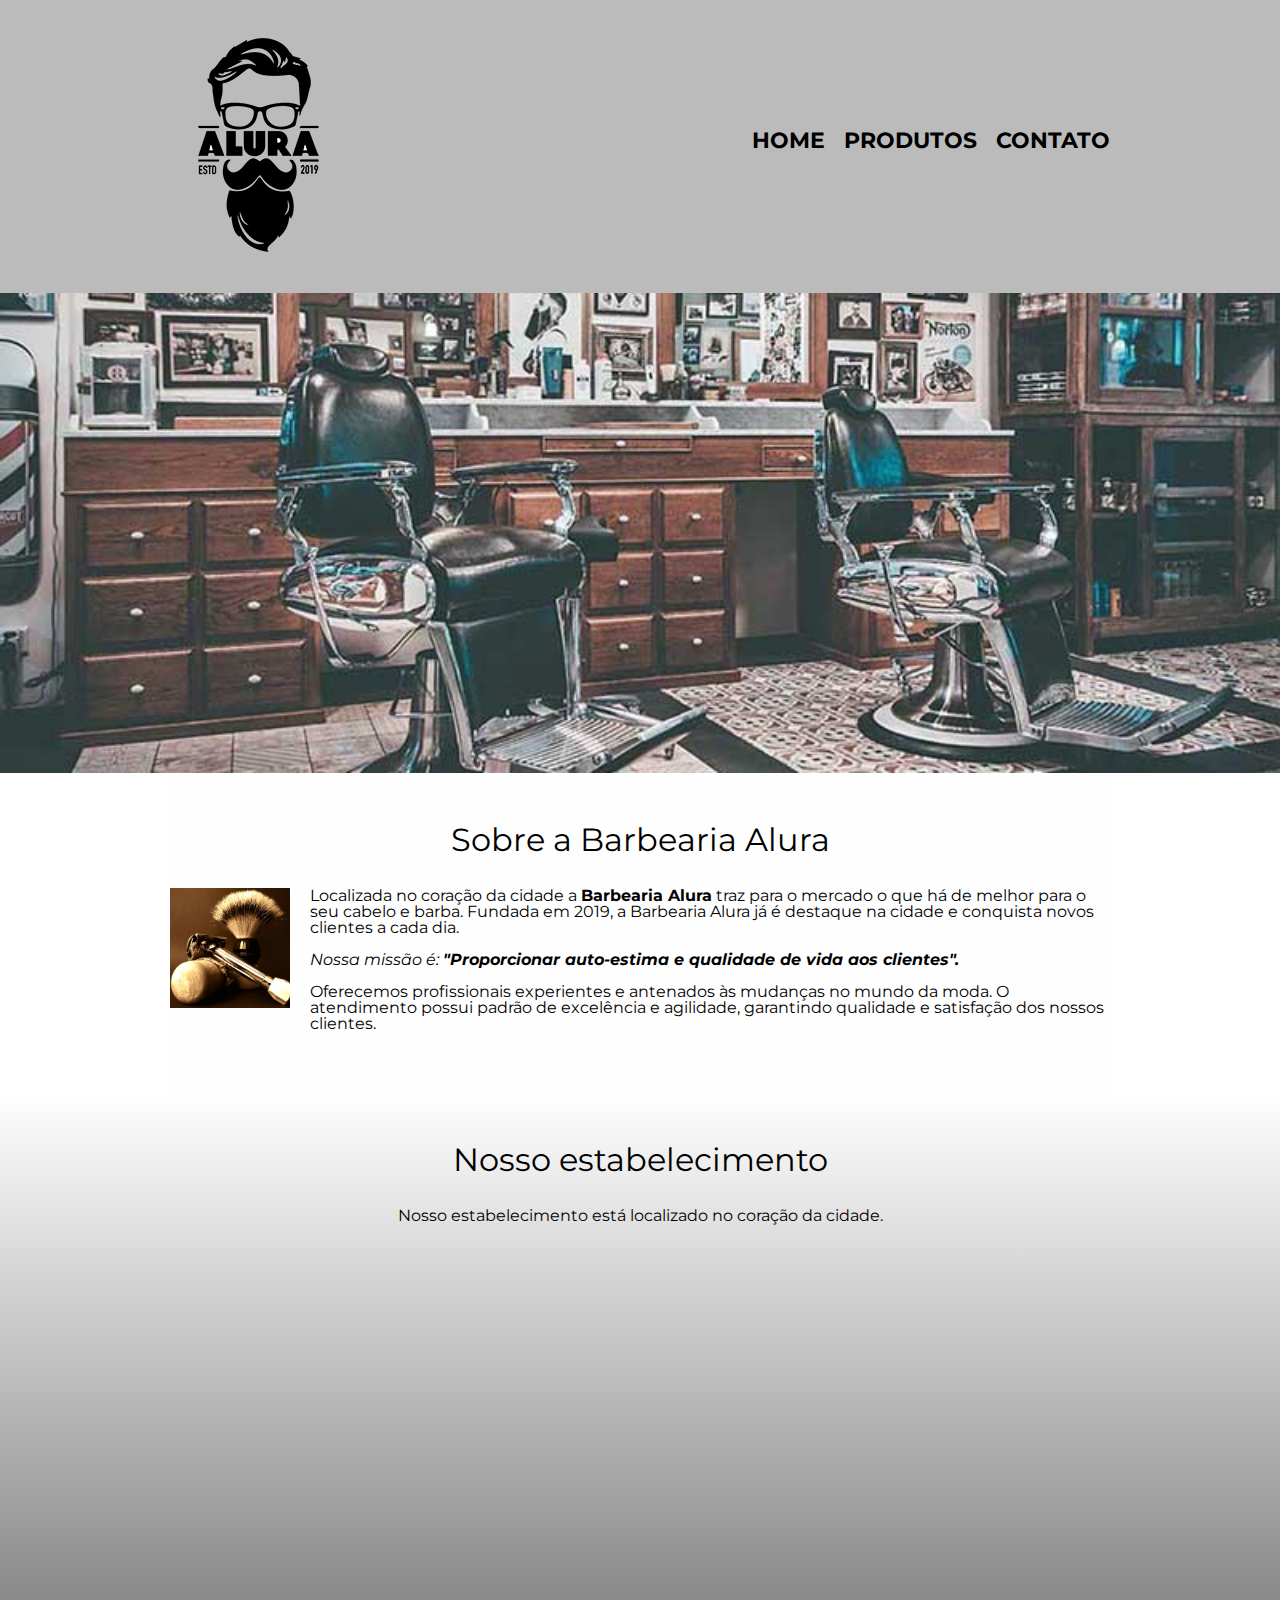
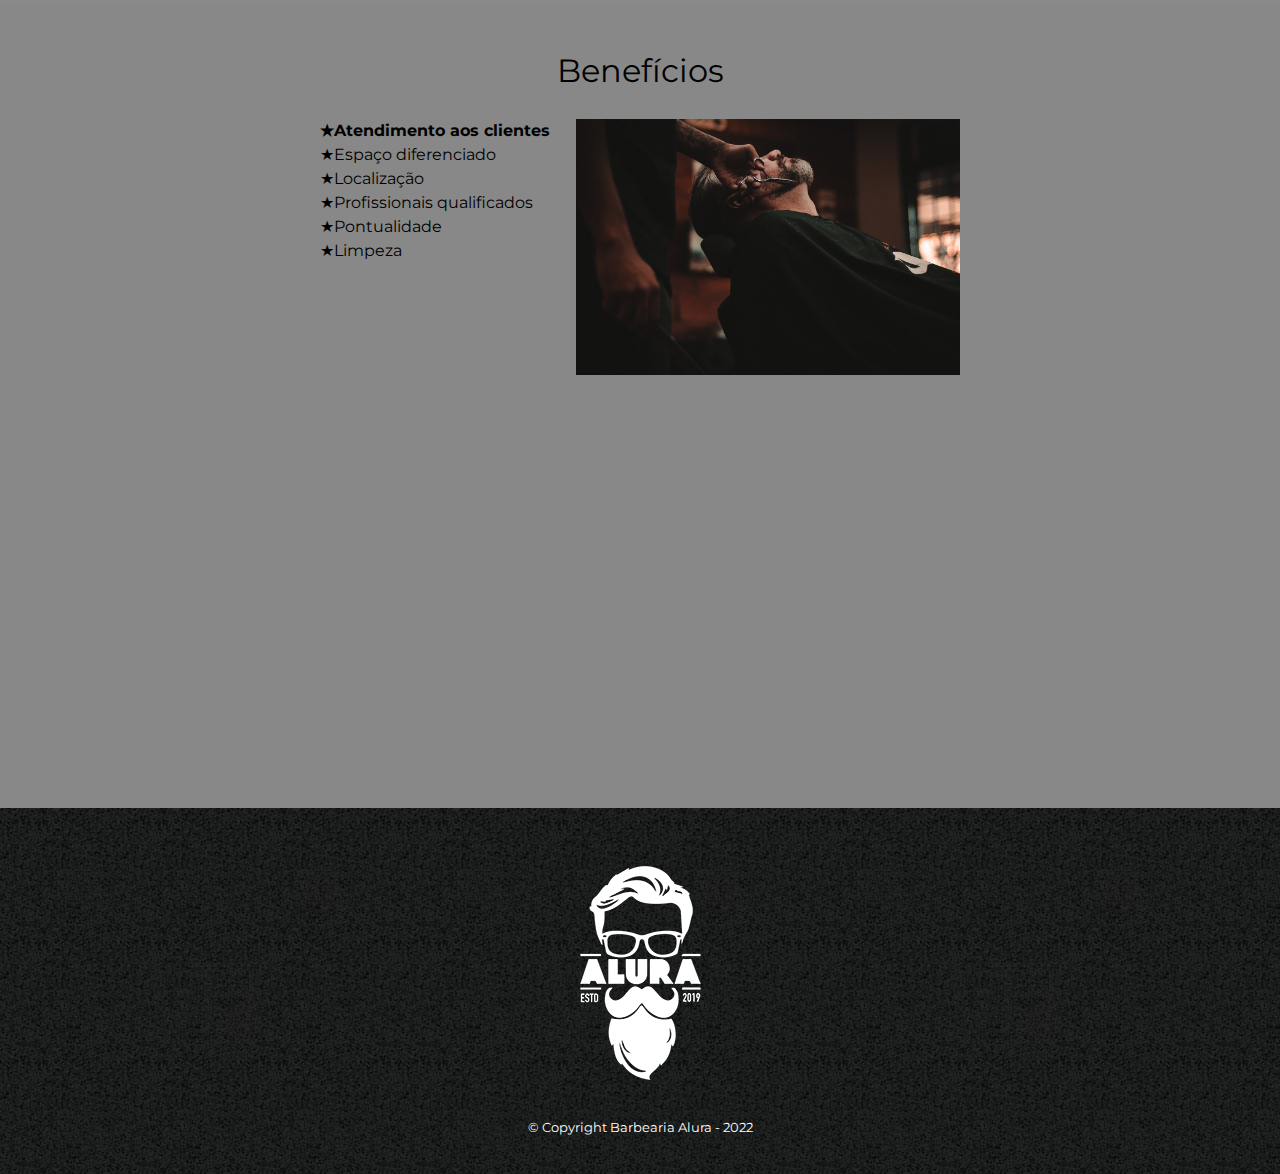
<file: index.html>
<!DOCTYPE html>
<html lang="pt-br">
	<head>
		<meta charset="UTF-8">
		<title>Barbearia Alura</title>
		<link rel="stylesheet" href="reset.css">
		<link rel="stylesheet" href="style.css">
		<link rel="preconnect" href="https://fonts.googleapis.com">
		<link rel="preconnect" href="https://fonts.gstatic.com" crossorigin>
		<link href="https://fonts.googleapis.com/css2?family=Montserrat&display=swap" rel="stylesheet">
	</head>
	<body>

		<header>
			<div class="caixa">
				<h1><img src="imagens/logo.png" alt="logo da barbearia alura"></h1>
				<nav>
					<ul>
						<li><a href="index.html">Home</a></li>
						<li><a href="produtos.html">Produtos</a></li>
						<li><a href="contato.html">Contato</a></li>
					</ul>
				</nav>
			</div>
		</header>

		<img class="banner" src="banner.jpg">

		<main>
			<section class="principal">
				<h2 class="titulo-principal">Sobre a Barbearia Alura</h2>

				<img class="utensilios" src="imagens/utensilios.jpg" alt="Utensilios de um barbeiro">

				<p>Localizada no coração da cidade a <strong>Barbearia Alura</strong> traz para o mercado o que há de melhor para o seu cabelo e barba. Fundada em 2019, a Barbearia Alura já é destaque na cidade e conquista novos clientes a cada dia.</p>

				<p id="missao"><em>Nossa missão é: <strong>"Proporcionar auto-estima e qualidade de vida aos clientes".</strong></em></p>

				<p>Oferecemos profissionais experientes e antenados às mudanças no mundo da moda. O atendimento possui padrão de excelência e agilidade, garantindo qualidade e satisfação dos nossos clientes.</p>
			</section>

			<section class="mapa">
				<h3 class="titulo-principal">Nosso estabelecimento</h3>
				<p>Nosso estabelecimento está localizado no coração da cidade.</p>
				<div class="mapa-conteudo">
					<iframe src="https://www.google.com/maps/embed?pb=!1m18!1m12!1m3!1d234012.68115562556!2d-46.89608573913574!3d-23.58825569962645!2m3!1f0!2f0!3f0!3m2!1i1024!2i768!4f13.1!3m3!1m2!1s0x94ce5a2b2ed7f3a1%3A0xab35da2f5ca62674!2sCaelum%20-%20Escola%20de%20Tecnologia!5e0!3m2!1spt-BR!2sbr!4v1656284837578!5m2!1spt-BR!2sbr" width="100%" height="300" style="border:0;" allowfullscreen="" loading="lazy" referrerpolicy="no-referrer-when-downgrade"></iframe>
				</div>
			</section>

			<section class="beneficios">
				<h3 class="titulo-principal">Benefícios</h3>

				<div class="conteudo-beneficios">
					<ul class="lista-beneficios">
						<li class="itens">Atendimento aos clientes</li>
						<li class="itens">Espaço diferenciado</li>
						<li class="itens">Localização</li>
						<li class="itens">Profissionais qualificados</li>
						<li class="itens">Pontualidade</li>
						<li class="itens">Limpeza</li>
					</ul><img src="beneficios.jpg" class="imagem-beneficios">
				</div>

				<div class="video">
					<iframe width="560" height="315" src="https://www.youtube.com/embed/Z_qz0mIkYzs" title="YouTube video player" frameborder="0" allow="accelerometer; autoplay; clipboard-write; encrypted-media; gyroscope; picture-in-picture" allowfullscreen></iframe>
				</div>
			</section>
		</main>

		<footer>
			<img src="imagens/logo-branco.png" alt="logo da barbearia alura">
			<p class="copyright">&copy; Copyright Barbearia Alura - 2022</p>
		</footer>
	</body>
</html>
</file>
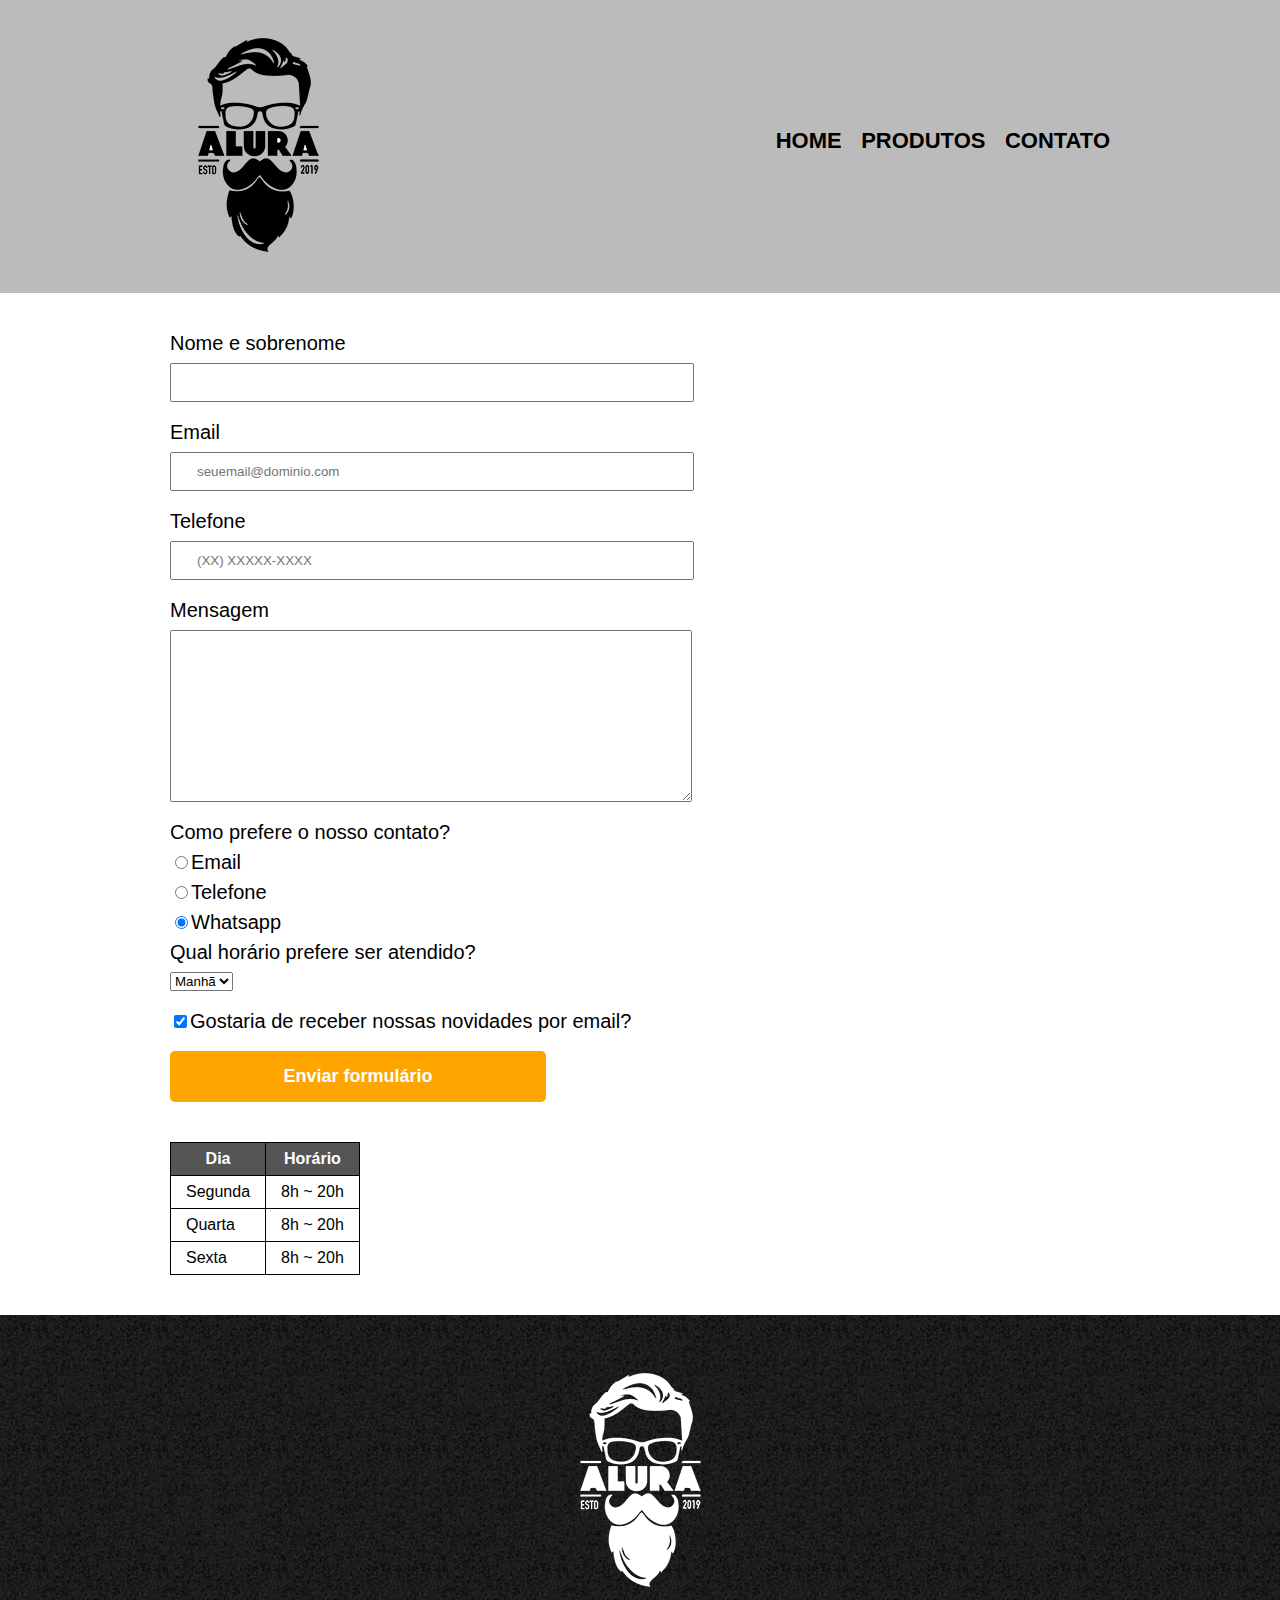
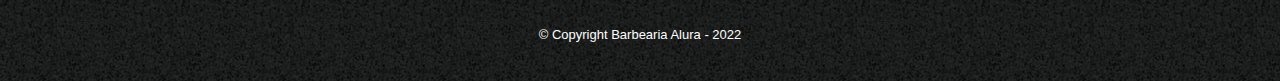
<file: contato.html>
<!DOCTYPE html>
<html lang="pt-br">
	<head>
		<meta charset="UTF-8">
		<title>Contato - Barbearia Alura</title>
		<link rel="stylesheet" href="reset.css">
		<link rel="stylesheet" href="style.css">
	</head>

	<body>	
		<header>
			<div class="caixa">
				<h1><img src="imagens/logo.png" alt="logo da barbearia alura"></h1>
				<nav>
					<ul>
						<li><a href="index.html">Home</a></li>
						<li><a href="produtos.html">Produtos</a></li>
						<li><a href="contato.html">Contato</a></li>
					</ul>
				</nav>
			</div>
		</header>

		<main>
			<div class="formulario">
				<form>
					<label for="nomesobrenome">Nome e sobrenome</label>
					<input type="text" id="nomesobrenome" class="input-padrao" required>

					<label for="email">Email</label>
					<input type="email" id="email" class="input-padrao" required placeholder="seuemail@dominio.com">

					<label for="tel">Telefone</label>
					<input type="tel" id="tel" class="input-padrao" required placeholder="(XX) XXXXX-XXXX">

					<label for="mensagem">Mensagem</label>
					<textarea cols="70" rows="10" id="mensagem" class="input-padrao" required></textarea>

					<fieldset>
						<legend>Como prefere o nosso contato?</legend>
						<label for="radio-email"><input type="radio" name="contato" id="radio-email" value="email">Email</label>

						<label for="radio-telefone"><input type="radio" name="contato" id="radio-telefone" value="telefone">Telefone</label>

						<label for="radio-whatsapp"><input type="radio" name="contato" id="radio-whatsapp" value="whatsapp" checked>Whatsapp</label>
					</fieldset>
					<fieldset>
						<legend>Qual horário prefere ser atendido?</legend>
						<select>
							<option>Manhã</option>
							<option>Tarde</option>
							<option>Noite</option>
						</select>
					</fieldset>

					<label class="checkbox"><input type="checkbox" checked>Gostaria de receber nossas novidades por email?</label>

					<input type="submit" value="Enviar formulário" class="enviar">
				</form>
				
				<table>
					<thead>
						<tr>
							<th>Dia</th>
							<th>Horário</th>
						</tr>
					</thead>
					<tbody>
						<tr>
							<td>Segunda</td>
							<td>8h ~ 20h</td>
						</tr>
						<tr>
							<td>Quarta</td>
							<td>8h ~ 20h</td>
						</tr>
					</tbody>
					<tfoot>
						<tr>
							<td>Sexta</td>
							<td>8h ~ 20h</td>
						</tr>
					</tfoot>
				</table>
			</div>
		</main>

		<footer>
			<img src="imagens/logo-branco.png" alt="logo da barbearia alura">
			<p class="copyright">&copy; Copyright Barbearia Alura - 2022</p>
		</footer>
	</body>
</html>
</file>
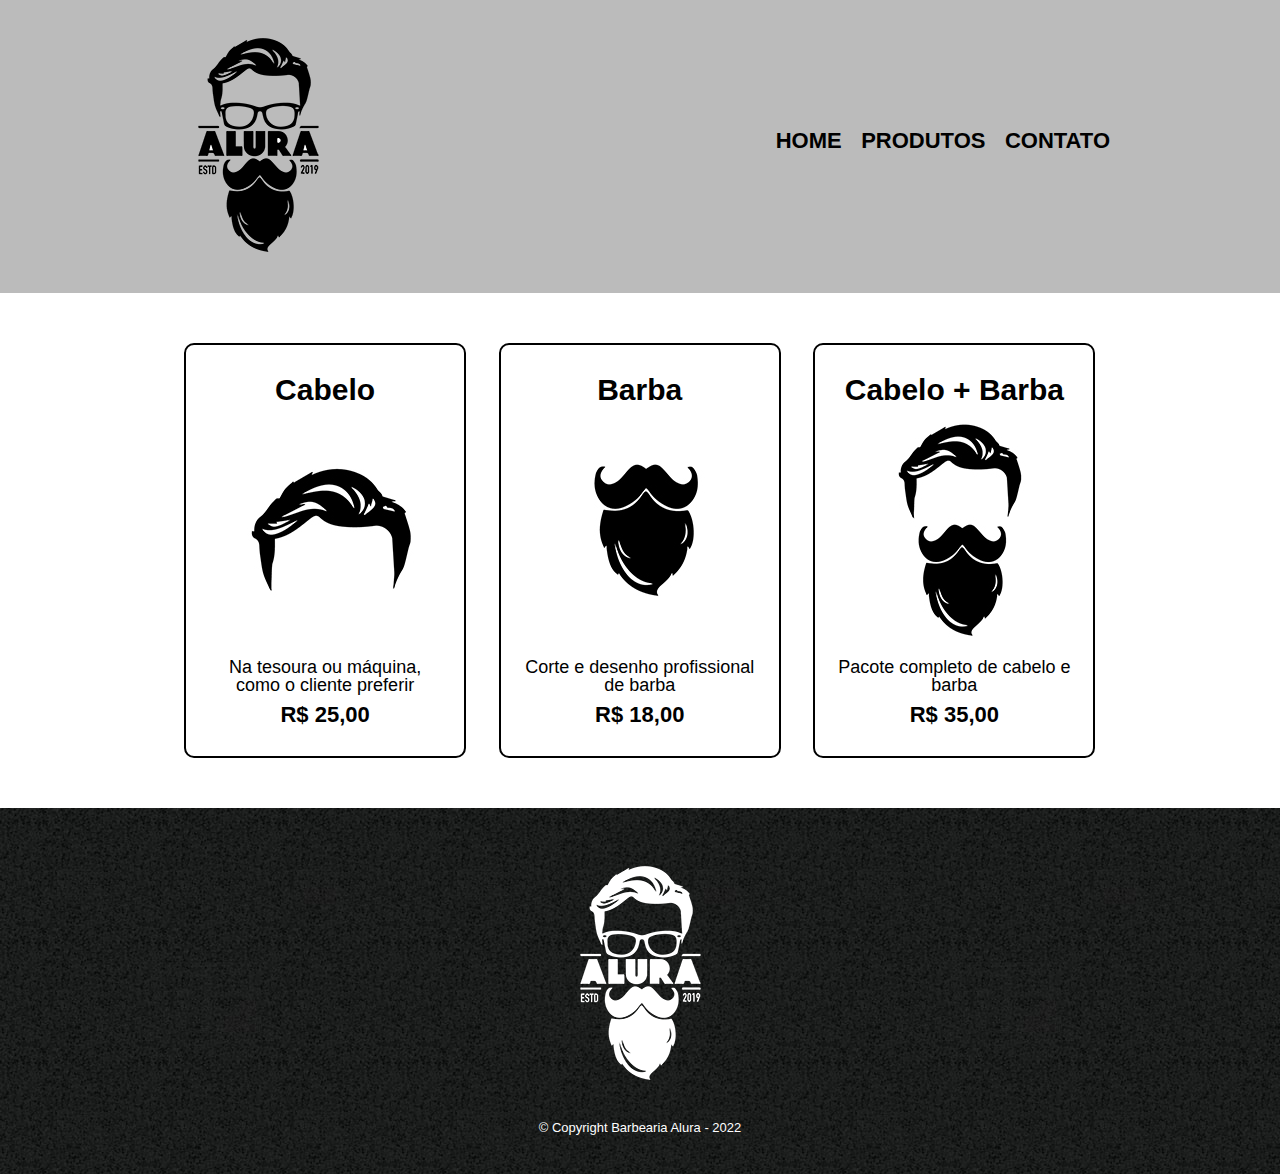
<file: produtos.html>
<!DOCTYPE html>
<html lang="pt-br">
	<head>
		<meta charset="UTF-8">
		<title>Contato - Barbearia Alura</title>
		<link rel="stylesheet" href="reset.css">
		<link rel="stylesheet" href="style.css">
	</head>
	<body>
		<header>
			<div class="caixa">
				<h1><img src="imagens/logo.png"></h1>
				<nav>
					<ul>
						<li><a href="index.html">Home</a></li>
						<li><a href="produtos.html">Produtos</a></li>
						<li><a href="contato.html	">Contato</a></li>
					</ul>
				</nav>
			</div>
		</header>

		<main>
			<ul class="produtos">
				<li>
					<h2>Cabelo</h2>
					<img src="imagens/cabelo.jpg">
					<p class="produto-descricao">Na tesoura ou máquina, como o cliente preferir</p>
					<p class="produto-preco">R$ 25,00</p>
				</li>
				<li>
					<h2>Barba</h2>
					<img src="imagens/barba.jpg">
					<p class="produto-descricao">Corte e desenho profissional de barba</p>
					<p class="produto-preco">R$ 18,00</p>
				</li>
				<li>
					<h2>Cabelo + Barba</h2>
					<img src="imagens/cabelo+barba.jpg">
					<p class="produto-descricao">Pacote completo de cabelo e barba</p>
					<p class="produto-preco">R$ 35,00</p>
				</li>
			</ul>
		</main>

		<footer>
			<img src="imagens/logo-branco.png">
			<p class="copyright">&copy; Copyright Barbearia Alura - 2022</p>
		</footer>
	</body>
</html>
</file>
<file: style.css>
body {
	font-family: 'Montserrat', sans-serif;
}

header {
	background-color: #BBBBBB;
	padding: 20px 0;
}

.caixa {
	width: 940px;
	position: relative;
	margin: 0 auto;
}

nav {
	position: absolute;
	top: 110px;
	right: 0;
}

nav li {
	display: inline;
	margin: 0 0 0 15px;
}

nav a {
	text-transform: uppercase;
	color: #000000;
	font-weight: bold;
	font-size: 22px;	
	text-decoration: none;
}

nav a:hover {
	color: #c78c19;
	text-decoration: underline;
}

.produtos {
	width: 940px;
	margin: 0 auto;
	padding: 50px 0;
}

.produtos li {
	display: inline-block;
	text-align: center;
	width: 30%;
	vertical-align: top;
	margin: 0 1.5%;
	padding:  30px 20px;
	box-sizing: border-box;
	border: 2px solid #000000;
	border-radius: 10px;
	transition: border-color 0.5s;
}

.produtos li:hover {
	border-color: #c78c19;
	cursor: pointer;
}

.produtos li:active {
	border-color: #088c19;
}

.produtos h2 {
	font-size:  30px;
	font-weight: bold;
	transition: font-size 0.5s;
}

.produtos li:hover h2 {
	font-size: 34px;
}

.produto-descricao {
	font-size: 18px;
}

.produto-preco {
	font-size: 22px;
	font-weight: bold;
	margin: 10px 0 0;
}

footer {
	text-align: center;
	background: url("imagens/bg.jpg");
	padding: 40px 0;
}

.copyright {
	color: #FFFFFF;
	font-size: 13px;
	margin: 20px 0 0;
}

main {

}

/*css da página de contatos*/
form {
	margin:  40px 0;
}

form label, form legend {
	display: block;
	font-size: 20px;
	margin: 0 0 10px;
}

.input-padrao{
	display: block;
	margin: 0 0 20px;
	padding: 10px 25px;
	width: 50%;
}

.checkbox {
	margin: 20px 0;
}

.enviar {
	width: 40%;
	padding: 15px 0;
	background: orange;
	color:  #FFF;
	font-weight: bold;
	font-size: 18px;
	border: none;
	border-radius: 5px;
	transition: background 0.5s, transform 0.5s;
	cursor: pointer;
}

.enviar:hover {
	background: darkorange;
	transform: rotate(5deg) scale(1.2);
}

.formulario {
	width: 940px;
	margin: 0 auto;
}

table {
	margin: 20px 0 40px;
}

thead {
	background: #555;
	color: white;
	font-weight: bold;
}

th, td {
	border: 1px solid #000;
	padding: 8px 15px;
}
/*css da Página inicial*/
.banner {
	width: 100%;
}

.titulo-principal {
	text-align: center;
	font-size: 2em;
	margin: 0 0 1em;
	clear: left;
}

.principal {
	padding: 3em 0;
	background: #FEFEFE;
	width: 940px;
	margin: 0 auto;
}

.principal p {
	margin: 0 0 1em;
}

.principal strong {
	font-weight: bold;
}

.principal em {
	font-style: italic;
}

.utensilios {
	width: 120px;
	float: left;
	margin: 0 20px 20px 0;
}

.mapa {
	padding: 3em 0;
	background: linear-gradient(#FEFEFE, #888);
}

.mapa p {
	margin: 0 0 2em;
	text-align: center;
}

.mapa-conteudo {
	width:  940px;
	margin: 0 auto;
}

.beneficios {
	padding: 3em 0;
	background: #888888;
}

.conteudo-beneficios {
	width:  640px;
	margin: 0 auto;
}

.lista-beneficios {
	width: 40%;
	display: inline-block;
	vertical-align: top;
}

.itens {
	line-height: 1.5;

}
.itens:before {
	content: "\2605" ;
}

.itens:first-child {
	font-weight: bold;
}

.imagem-beneficios {
	width: 60%;
}

.video {
	width:  560px;
	margin: 2em auto;
}
</file>
